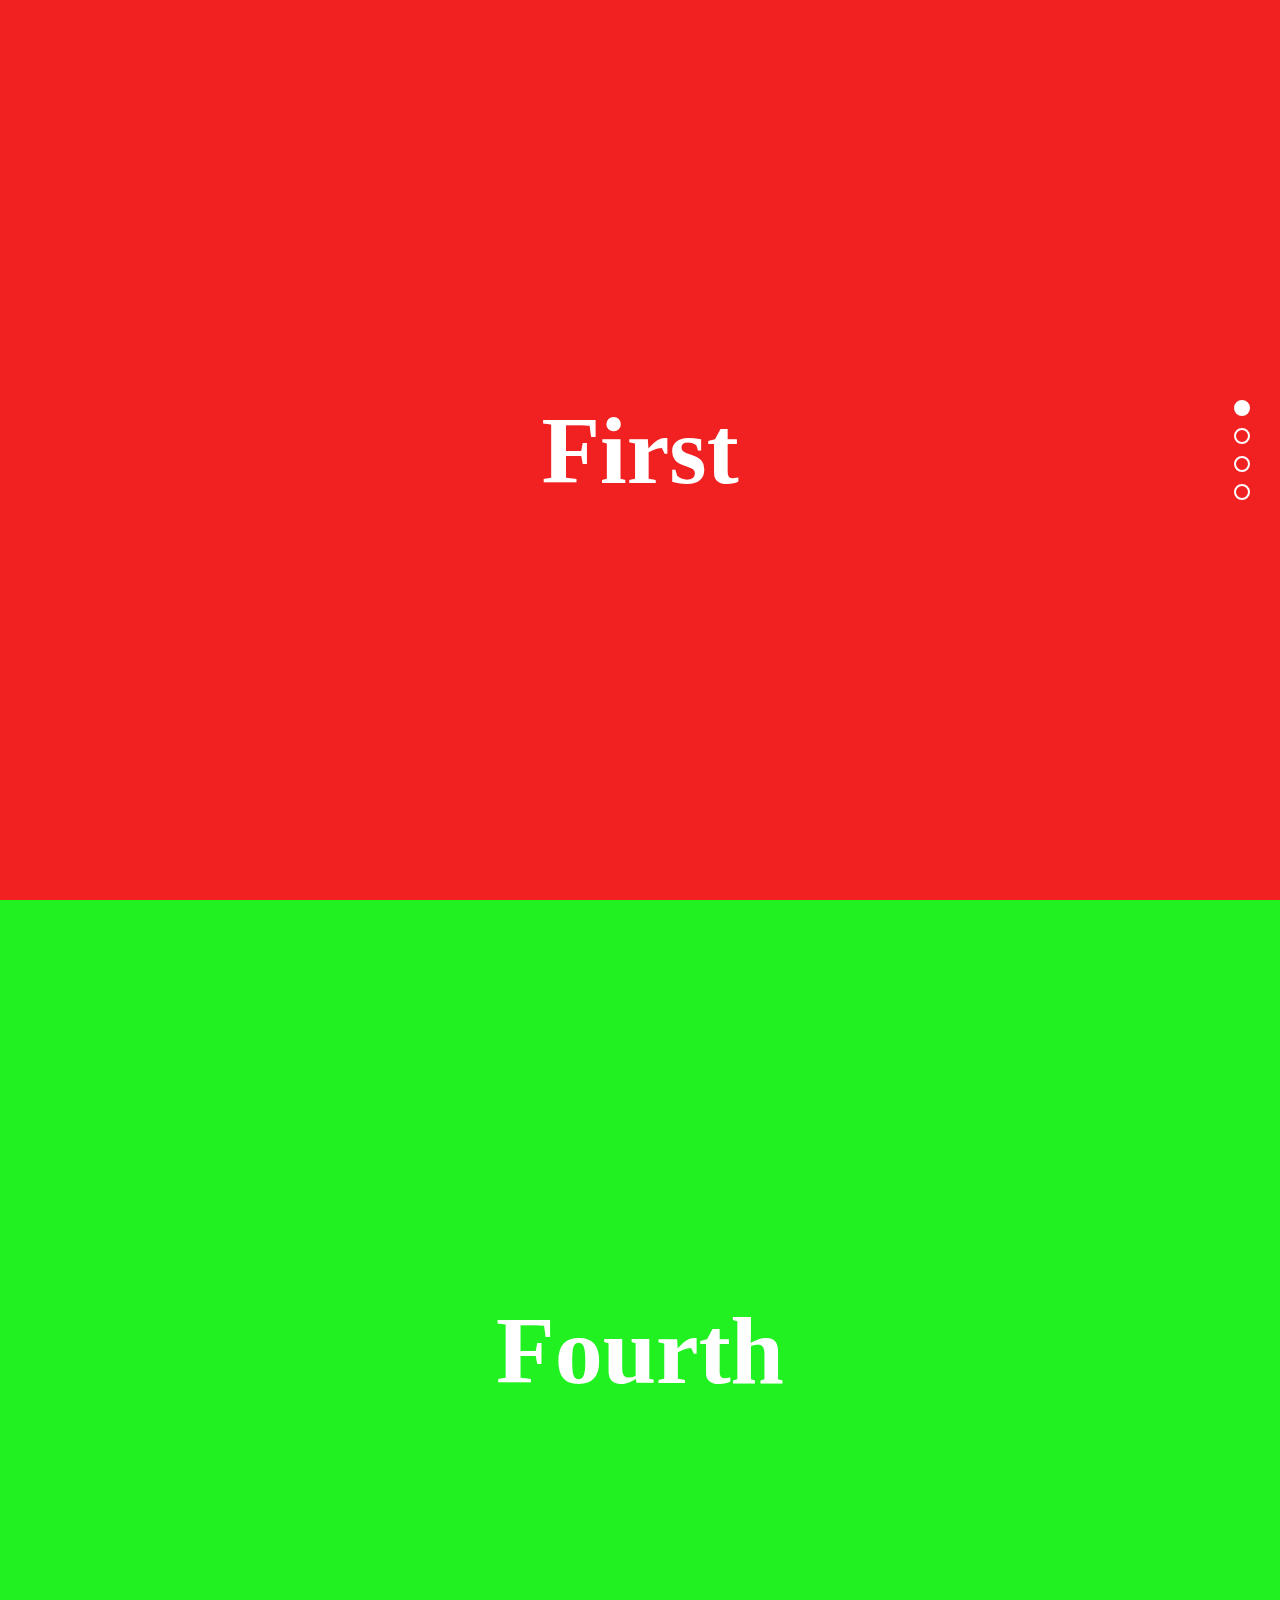
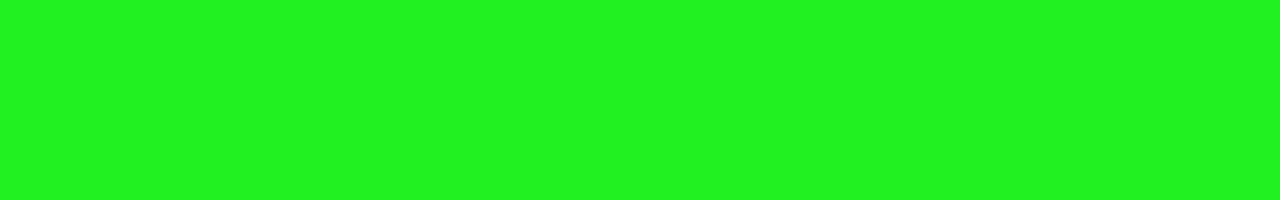
<file: src/one-page-scroll/index.html>
<!DOCTYPE html>
<html>
	<head>
		<title>One Page Scroll</title>
		<link rel="stylesheet" href="./styles.css">
	</head>
<body>
	<input type="radio" name="item" checked="checked" id="section1"/>
	<input type="radio" name="item" id="section2"/>
	<input type="radio" name="item" id="section3"/>
	<input type="radio" name="item" id="section4"/>
	<nav class="nav">
		<label class="nav__item" for="section1"></label>
		<label class="nav__item" for="section2"></label>
		<label class="nav__item" for="section3"></label>
		<label class="nav__item" for="section4"></label>
	</nav>
	<section>
		<h1>First</h1>
	</section>
	<section>
		<h1>Second</h1>
	</section>
	<section>
		<h1>Third</h1>
	</section>
	<section>
		<h1>Fourth</h1>
	</section>
	<div class="cover"></div>
</body>
</html>
</file>
<file: src/one-page-scroll/styles.css>
input[type='radio'] {
	display: none;
}

input[type='radio']#section1:checked ~ nav label[for='section1'] {
	background-color: white;
}

input[type='radio']#section1:checked ~ section:nth-of-type(1) {
	z-index: 1;
	top: 0;
	-webkit-transition: top 0.5s ease-in-out;
	transition: top 0.5s ease-in-out;
	-webkit-transition-delay: 0s;
		transition-delay: 0s;
}

input[type='radio']#section1:checked ~ .cover {
	background-color: #f12121;
}

input[type='radio']#section2:checked ~ nav label[for='section2'] {
	background-color: white;
}

input[type='radio']#section2:checked ~ section:nth-of-type(2) {
	z-index: 1;
	top: 0;
	-webkit-transition: top 0.5s ease-in-out;
	transition: top 0.5s ease-in-out;
	-webkit-transition-delay: 0s;
		transition-delay: 0s;
}

input[type='radio']#section2:checked ~ .cover {
	background-color: #f1f121;
}

input[type='radio']#section3:checked ~ nav label[for='section3'] {
	background-color: white;
}

input[type='radio']#section3:checked ~ section:nth-of-type(3) {
	z-index: 1;
	top: 0;
	-webkit-transition: top 0.5s ease-in-out;
	transition: top 0.5s ease-in-out;
	-webkit-transition-delay: 0s;
		transition-delay: 0s;
}

input[type='radio']#section3:checked ~ .cover {
	background-color: #f121f1;
}

input[type='radio']#section4:checked ~ nav label[for='section4'] {
	background-color: white;
}

input[type='radio']#section4:checked ~ section:nth-of-type(4) {
	z-index: 1;
	top: 0;
	-webkit-transition: top 0.5s ease-in-out;
	transition: top 0.5s ease-in-out;
	-webkit-transition-delay: 0s;
		transition-delay: 0s;
}

input[type='radio']#section4:checked ~ .cover {
	background-color: #21f121;
}

.nav {
	position: fixed;
	z-index: 2;
	right: 30px;
	top: 50%;
	-webkit-transform: translateY(-50%);
		transform: translateY(-50%);
}

.nav__item {
	width: 12px;
	height: 12px;
	display: block;
	margin: 12px auto;
	border: solid 2px white;
	border-radius: 50%;
	cursor: pointer;
}

.nav__item:hover {
	background-color: white;
}

section {
	height: 100%;
	display: -webkit-box;
	display: flex;
	-webkit-box-align: center;
		align-items: center;
	-webkit-box-pack: center;
		justify-content: center;
	position: absolute;
	top: 100%;
	right: 0;
	left: 0;
	-webkit-transition-delay: 0.5s;
		transition-delay: 0.5s;
}

section:nth-of-type(1) {
	background: #f12121;
}

section:nth-of-type(2) {
	background: #f1f121;
}

section:nth-of-type(3) {
	background: #f121f1;
}

section:nth-of-type(4) {
	background: #21f121;
}

.cover {
	position: fixed;
	top: 0;
	right: 0;
	bottom: 0;
	left: 0;
	z-index: -1;
}

html,
body {
	height: 100%;
}

body {
	overflow: hidden;
	color: white;
}

h1 {
	font-size: 6em;
	text-align: center;
}
</file>
